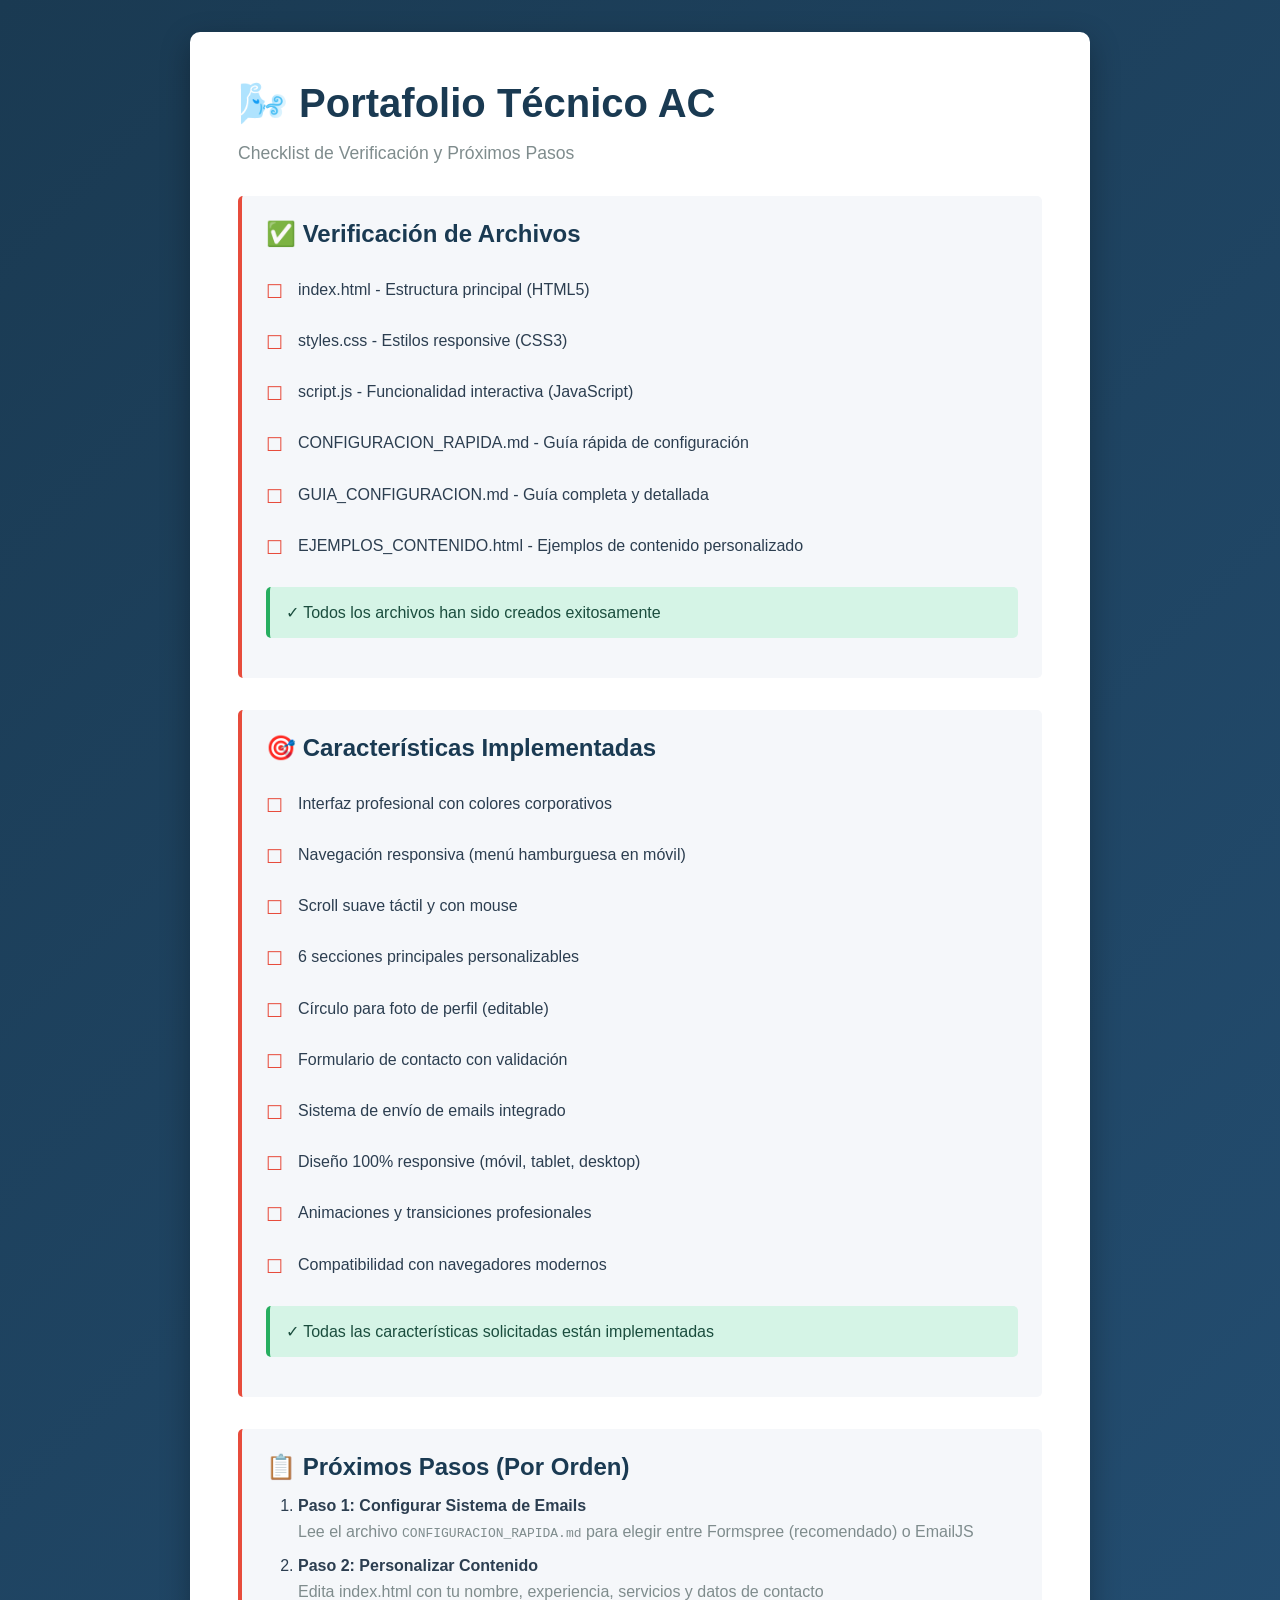
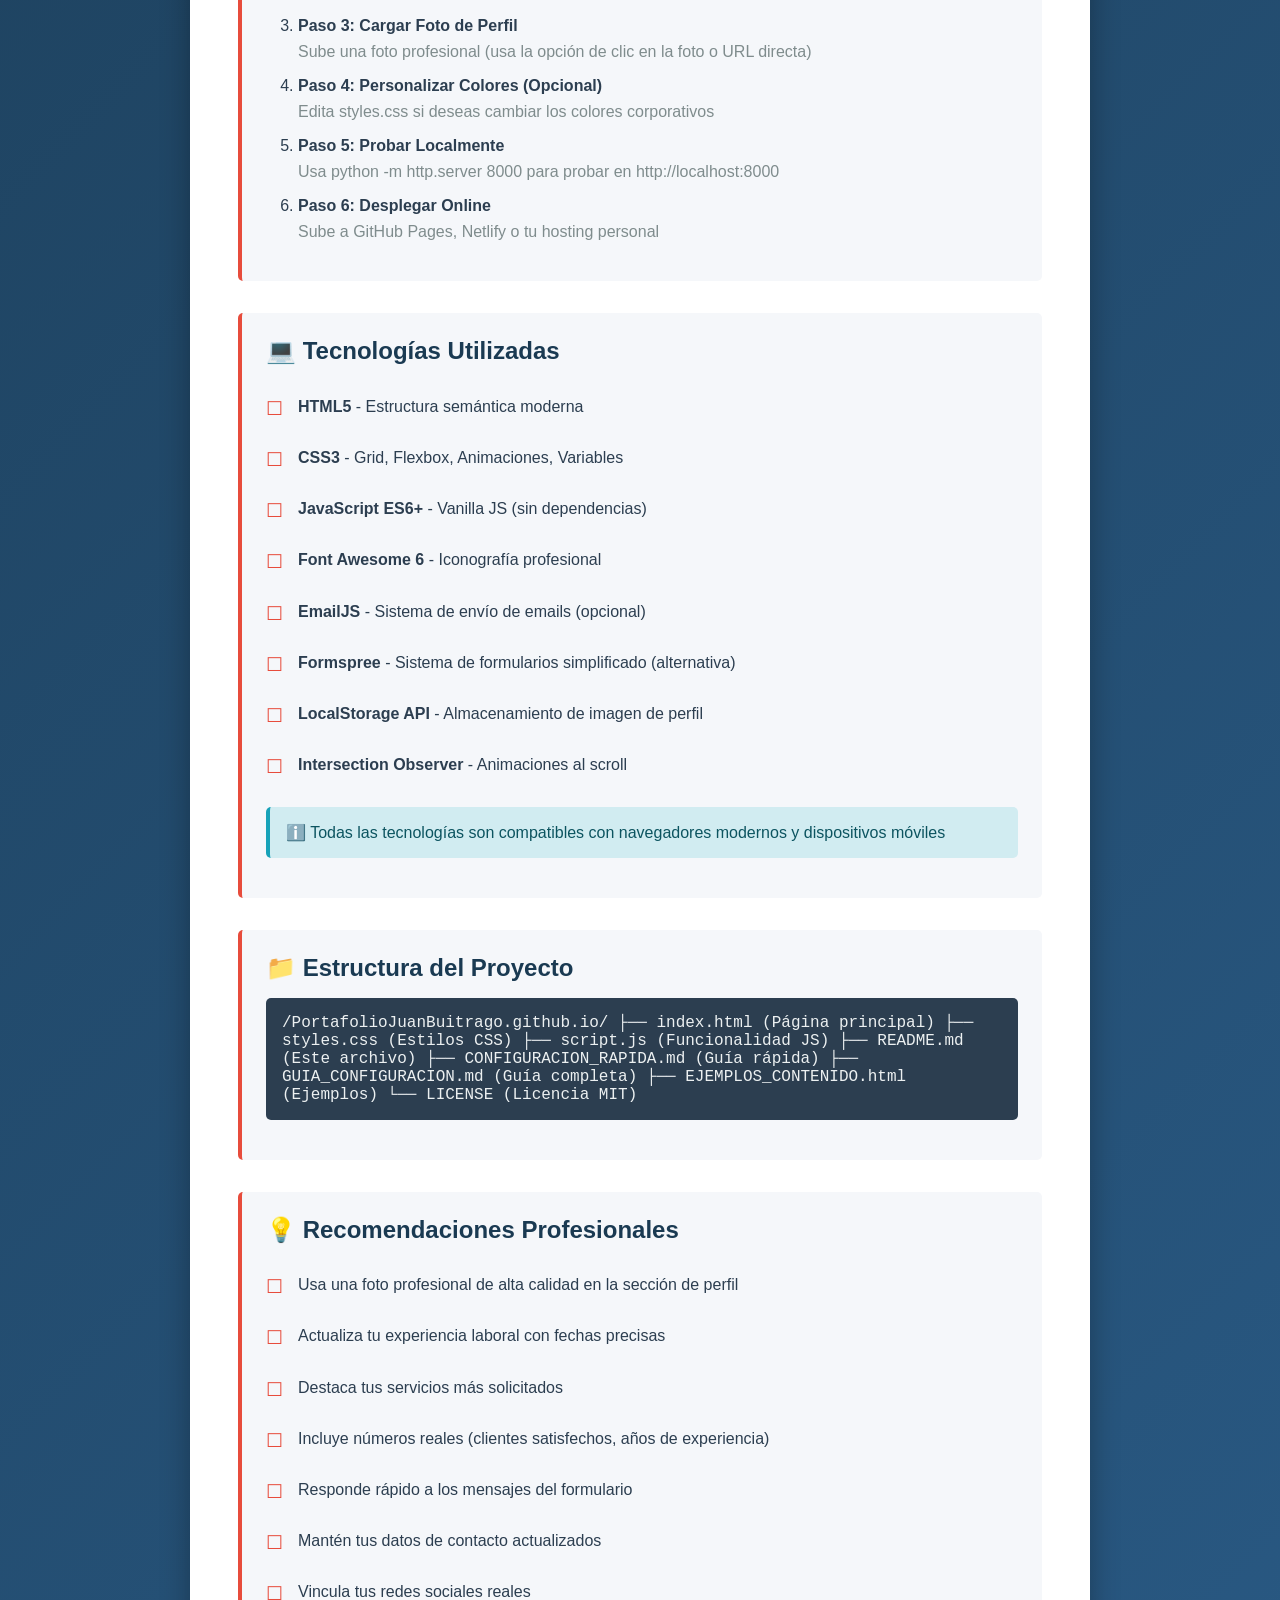
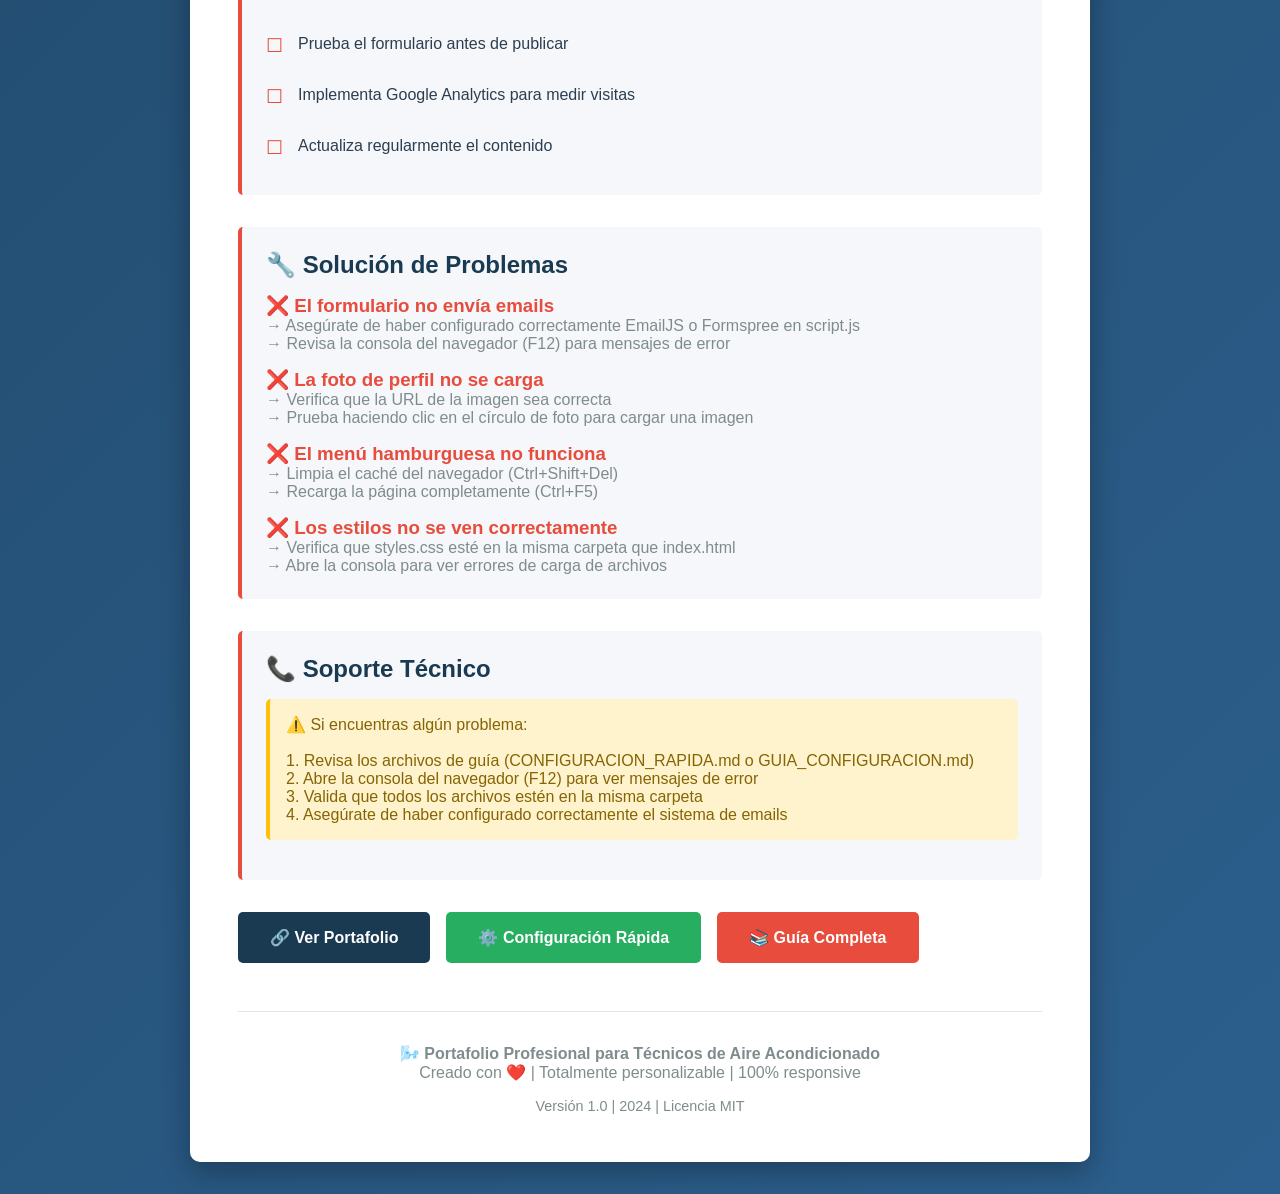
<file: VERIFICACION.html>
<!DOCTYPE html>
<html lang="es">
<head>
    <meta charset="UTF-8">
    <meta name="viewport" content="width=device-width, initial-scale=1.0">
    <title>Prueba de Portafolio - Checklist</title>
    <style>
        * {
            margin: 0;
            padding: 0;
            box-sizing: border-box;
        }
        
        body {
            font-family: 'Segoe UI', Tahoma, Geneva, sans-serif;
            background: linear-gradient(135deg, #1a3a52 0%, #2c5f8d 100%);
            color: #2c3e50;
            min-height: 100vh;
            padding: 2rem;
        }
        
        .container {
            max-width: 900px;
            margin: 0 auto;
            background: white;
            border-radius: 10px;
            padding: 3rem;
            box-shadow: 0 10px 30px rgba(0, 0, 0, 0.3);
        }
        
        h1 {
            color: #1a3a52;
            margin-bottom: 1rem;
            font-size: 2.5rem;
        }
        
        .subtitle {
            color: #7f8c8d;
            margin-bottom: 2rem;
            font-size: 1.1rem;
        }
        
        .section {
            margin: 2rem 0;
            padding: 1.5rem;
            border-left: 4px solid #e74c3c;
            background-color: #f5f7fa;
            border-radius: 5px;
        }
        
        .section h2 {
            color: #1a3a52;
            margin-bottom: 1rem;
            font-size: 1.5rem;
        }
        
        .checklist {
            list-style: none;
        }
        
        .checklist li {
            padding: 0.8rem 0;
            padding-left: 2rem;
            position: relative;
            color: #2c3e50;
            line-height: 1.6;
        }
        
        .checklist li::before {
            content: '☐';
            position: absolute;
            left: 0;
            font-size: 1.2rem;
            color: #e74c3c;
        }
        
        .success {
            background-color: #d5f4e6;
            color: #1b4d3e;
            padding: 1rem;
            border-radius: 5px;
            margin: 1rem 0;
            border-left: 4px solid #27ae60;
        }
        
        .warning {
            background-color: #fff3cd;
            color: #856404;
            padding: 1rem;
            border-radius: 5px;
            margin: 1rem 0;
            border-left: 4px solid #ffc107;
        }
        
        .info {
            background-color: #d1ecf1;
            color: #0c5460;
            padding: 1rem;
            border-radius: 5px;
            margin: 1rem 0;
            border-left: 4px solid #17a2b8;
        }
        
        .code {
            background-color: #2c3e50;
            color: #ecf0f1;
            padding: 1rem;
            border-radius: 5px;
            font-family: 'Courier New', monospace;
            overflow-x: auto;
            margin: 1rem 0;
        }
        
        .button-group {
            display: flex;
            gap: 1rem;
            margin-top: 2rem;
            flex-wrap: wrap;
        }
        
        .btn {
            padding: 1rem 2rem;
            border: none;
            border-radius: 5px;
            font-size: 1rem;
            cursor: pointer;
            text-decoration: none;
            text-align: center;
            transition: all 0.3s ease;
            font-weight: 600;
        }
        
        .btn-primary {
            background-color: #1a3a52;
            color: white;
        }
        
        .btn-primary:hover {
            background-color: #0f2840;
            transform: translateY(-2px);
            box-shadow: 0 5px 15px rgba(26, 58, 82, 0.3);
        }
        
        .btn-success {
            background-color: #27ae60;
            color: white;
        }
        
        .btn-success:hover {
            background-color: #229954;
            transform: translateY(-2px);
            box-shadow: 0 5px 15px rgba(39, 174, 96, 0.3);
        }
        
        .btn-warning {
            background-color: #e74c3c;
            color: white;
        }
        
        .btn-warning:hover {
            background-color: #c0392b;
            transform: translateY(-2px);
            box-shadow: 0 5px 15px rgba(231, 76, 60, 0.3);
        }
        
        .footer {
            margin-top: 3rem;
            padding-top: 2rem;
            border-top: 1px solid #dfe6e9;
            text-align: center;
            color: #7f8c8d;
        }
        
        @media (max-width: 768px) {
            .container {
                padding: 1.5rem;
            }
            
            h1 {
                font-size: 1.8rem;
            }
            
            .button-group {
                flex-direction: column;
            }
            
            .btn {
                width: 100%;
            }
        }
    </style>
</head>
<body>
    <div class="container">
        <h1>🌬️ Portafolio Técnico AC</h1>
        <p class="subtitle">Checklist de Verificación y Próximos Pasos</p>
        
        <!-- SECCIÓN 1: VERIFICACIÓN DE ARCHIVOS -->
        <div class="section">
            <h2>✅ Verificación de Archivos</h2>
            <ul class="checklist">
                <li>index.html - Estructura principal (HTML5)</li>
                <li>styles.css - Estilos responsive (CSS3)</li>
                <li>script.js - Funcionalidad interactiva (JavaScript)</li>
                <li>CONFIGURACION_RAPIDA.md - Guía rápida de configuración</li>
                <li>GUIA_CONFIGURACION.md - Guía completa y detallada</li>
                <li>EJEMPLOS_CONTENIDO.html - Ejemplos de contenido personalizado</li>
            </ul>
            <div class="success">✓ Todos los archivos han sido creados exitosamente</div>
        </div>
        
        <!-- SECCIÓN 2: CARACTERÍSTICAS IMPLEMENTADAS -->
        <div class="section">
            <h2>🎯 Características Implementadas</h2>
            <ul class="checklist">
                <li>Interfaz profesional con colores corporativos</li>
                <li>Navegación responsiva (menú hamburguesa en móvil)</li>
                <li>Scroll suave táctil y con mouse</li>
                <li>6 secciones principales personalizables</li>
                <li>Círculo para foto de perfil (editable)</li>
                <li>Formulario de contacto con validación</li>
                <li>Sistema de envío de emails integrado</li>
                <li>Diseño 100% responsive (móvil, tablet, desktop)</li>
                <li>Animaciones y transiciones profesionales</li>
                <li>Compatibilidad con navegadores modernos</li>
            </ul>
            <div class="success">✓ Todas las características solicitadas están implementadas</div>
        </div>
        
        <!-- SECCIÓN 3: PRÓXIMOS PASOS -->
        <div class="section">
            <h2>📋 Próximos Pasos (Por Orden)</h2>
            <ol style="margin-left: 2rem;">
                <li style="margin: 1rem 0;">
                    <strong>Paso 1: Configurar Sistema de Emails</strong>
                    <p style="margin-top: 0.5rem; color: #7f8c8d;">
                        Lee el archivo <code>CONFIGURACION_RAPIDA.md</code> para elegir entre Formspree (recomendado) o EmailJS
                    </p>
                </li>
                <li style="margin: 1rem 0;">
                    <strong>Paso 2: Personalizar Contenido</strong>
                    <p style="margin-top: 0.5rem; color: #7f8c8d;">
                        Edita index.html con tu nombre, experiencia, servicios y datos de contacto
                    </p>
                </li>
                <li style="margin: 1rem 0;">
                    <strong>Paso 3: Cargar Foto de Perfil</strong>
                    <p style="margin-top: 0.5rem; color: #7f8c8d;">
                        Sube una foto profesional (usa la opción de clic en la foto o URL directa)
                    </p>
                </li>
                <li style="margin: 1rem 0;">
                    <strong>Paso 4: Personalizar Colores (Opcional)</strong>
                    <p style="margin-top: 0.5rem; color: #7f8c8d;">
                        Edita styles.css si deseas cambiar los colores corporativos
                    </p>
                </li>
                <li style="margin: 1rem 0;">
                    <strong>Paso 5: Probar Localmente</strong>
                    <p style="margin-top: 0.5rem; color: #7f8c8d;">
                        Usa python -m http.server 8000 para probar en http://localhost:8000
                    </p>
                </li>
                <li style="margin: 1rem 0;">
                    <strong>Paso 6: Desplegar Online</strong>
                    <p style="margin-top: 0.5rem; color: #7f8c8d;">
                        Sube a GitHub Pages, Netlify o tu hosting personal
                    </p>
                </li>
            </ol>
        </div>
        
        <!-- SECCIÓN 4: TECNOLOGÍAS UTILIZADAS -->
        <div class="section">
            <h2>💻 Tecnologías Utilizadas</h2>
            <ul class="checklist">
                <li><strong>HTML5</strong> - Estructura semántica moderna</li>
                <li><strong>CSS3</strong> - Grid, Flexbox, Animaciones, Variables</li>
                <li><strong>JavaScript ES6+</strong> - Vanilla JS (sin dependencias)</li>
                <li><strong>Font Awesome 6</strong> - Iconografía profesional</li>
                <li><strong>EmailJS</strong> - Sistema de envío de emails (opcional)</li>
                <li><strong>Formspree</strong> - Sistema de formularios simplificado (alternativa)</li>
                <li><strong>LocalStorage API</strong> - Almacenamiento de imagen de perfil</li>
                <li><strong>Intersection Observer</strong> - Animaciones al scroll</li>
            </ul>
            <div class="info">ℹ️ Todas las tecnologías son compatibles con navegadores modernos y dispositivos móviles</div>
        </div>
        
        <!-- SECCIÓN 5: ESTRUCTURA DEL PROYECTO -->
        <div class="section">
            <h2>📁 Estructura del Proyecto</h2>
            <div class="code">
/PortafolioJuanBuitrago.github.io/
├── index.html                  (Página principal)
├── styles.css                  (Estilos CSS)
├── script.js                   (Funcionalidad JS)
├── README.md                   (Este archivo)
├── CONFIGURACION_RAPIDA.md     (Guía rápida)
├── GUIA_CONFIGURACION.md       (Guía completa)
├── EJEMPLOS_CONTENIDO.html     (Ejemplos)
└── LICENSE                     (Licencia MIT)
            </div>
        </div>
        
        <!-- SECCIÓN 6: RECOMENDACIONES -->
        <div class="section">
            <h2>💡 Recomendaciones Profesionales</h2>
            <ul class="checklist">
                <li>Usa una foto profesional de alta calidad en la sección de perfil</li>
                <li>Actualiza tu experiencia laboral con fechas precisas</li>
                <li>Destaca tus servicios más solicitados</li>
                <li>Incluye números reales (clientes satisfechos, años de experiencia)</li>
                <li>Responde rápido a los mensajes del formulario</li>
                <li>Mantén tus datos de contacto actualizados</li>
                <li>Vincula tus redes sociales reales</li>
                <li>Prueba el formulario antes de publicar</li>
                <li>Implementa Google Analytics para medir visitas</li>
                <li>Actualiza regularmente el contenido</li>
            </ul>
        </div>
        
        <!-- SECCIÓN 7: SOLUCIÓN DE PROBLEMAS -->
        <div class="section">
            <h2>🔧 Solución de Problemas</h2>
            
            <h3 style="color: #e74c3c; margin-top: 1rem;">❌ El formulario no envía emails</h3>
            <p style="color: #7f8c8d;">→ Asegúrate de haber configurado correctamente EmailJS o Formspree en script.js</p>
            <p style="color: #7f8c8d;">→ Revisa la consola del navegador (F12) para mensajes de error</p>
            
            <h3 style="color: #e74c3c; margin-top: 1rem;">❌ La foto de perfil no se carga</h3>
            <p style="color: #7f8c8d;">→ Verifica que la URL de la imagen sea correcta</p>
            <p style="color: #7f8c8d;">→ Prueba haciendo clic en el círculo de foto para cargar una imagen</p>
            
            <h3 style="color: #e74c3c; margin-top: 1rem;">❌ El menú hamburguesa no funciona</h3>
            <p style="color: #7f8c8d;">→ Limpia el caché del navegador (Ctrl+Shift+Del)</p>
            <p style="color: #7f8c8d;">→ Recarga la página completamente (Ctrl+F5)</p>
            
            <h3 style="color: #e74c3c; margin-top: 1rem;">❌ Los estilos no se ven correctamente</h3>
            <p style="color: #7f8c8d;">→ Verifica que styles.css esté en la misma carpeta que index.html</p>
            <p style="color: #7f8c8d;">→ Abre la consola para ver errores de carga de archivos</p>
        </div>
        
        <!-- SECCIÓN 8: CONTACTO Y SOPORTE -->
        <div class="section">
            <h2>📞 Soporte Técnico</h2>
            <div class="warning">
                ⚠️ Si encuentras algún problema:
                <br/><br/>
                1. Revisa los archivos de guía (CONFIGURACION_RAPIDA.md o GUIA_CONFIGURACION.md)
                <br/>
                2. Abre la consola del navegador (F12) para ver mensajes de error
                <br/>
                3. Valida que todos los archivos estén en la misma carpeta
                <br/>
                4. Asegúrate de haber configurado correctamente el sistema de emails
            </div>
        </div>
        
        <!-- BOTONES DE ACCIÓN -->
        <div class="button-group">
            <a href="index.html" class="btn btn-primary">🔗 Ver Portafolio</a>
            <a href="CONFIGURACION_RAPIDA.md" class="btn btn-success">⚙️ Configuración Rápida</a>
            <a href="GUIA_CONFIGURACION.md" class="btn btn-warning">📚 Guía Completa</a>
        </div>
        
        <!-- FOOTER -->
        <div class="footer">
            <p><strong>🌬️ Portafolio Profesional para Técnicos de Aire Acondicionado</strong></p>
            <p>Creado con ❤️ | Totalmente personalizable | 100% responsive</p>
            <p style="margin-top: 1rem; font-size: 0.9rem;">Versión 1.0 | 2024 | Licencia MIT</p>
        </div>
    </div>
</body>
</html>
</file>
